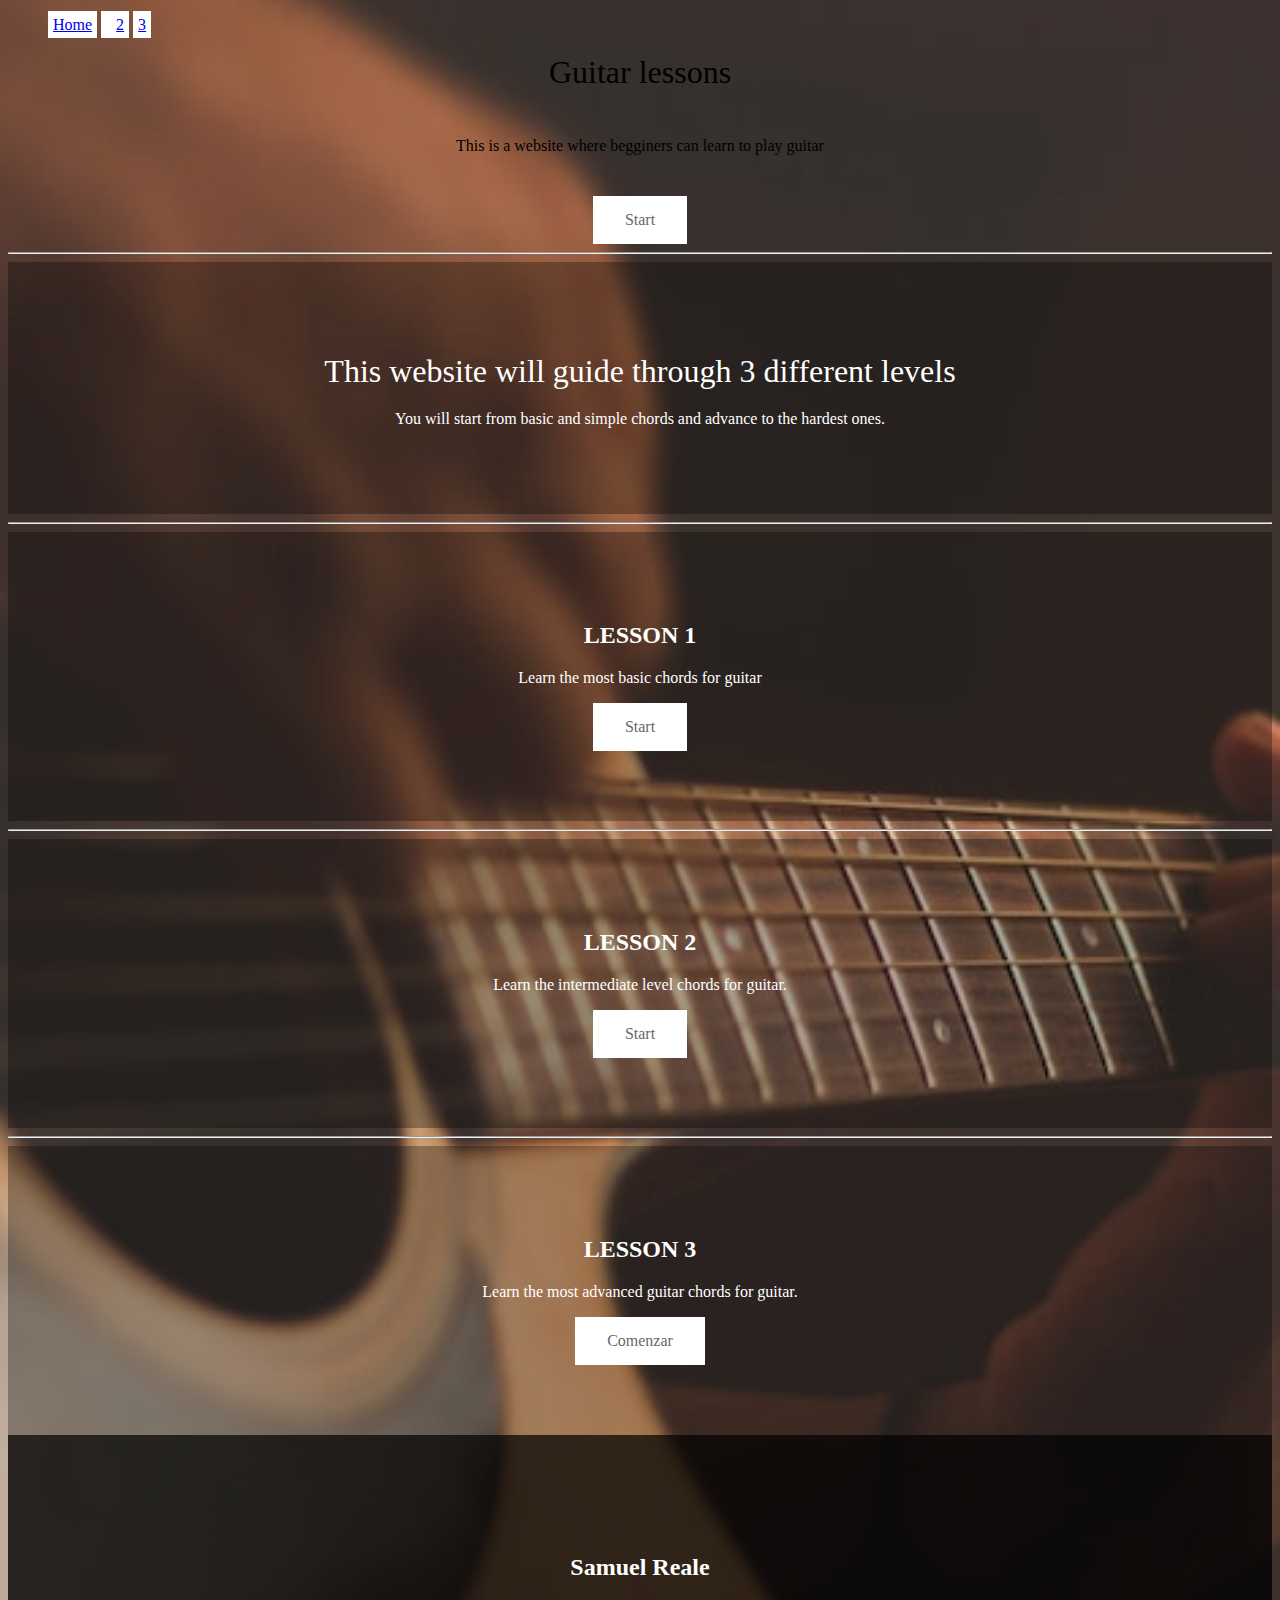
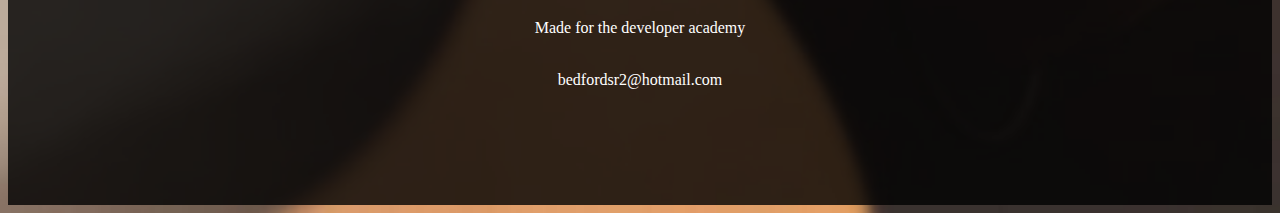
<file: index.html>
<!DOCTYPE html>
<html lang="en">

<head>
    <meta charset="utf-8">
    <meta http-equiv="X-UA-Compatible" content="IE=edge">
    <meta name="viewport" content="width=device-width, initial-scale=1">
    <title>Business 2</title>

    <link href="css/style.css" rel="stylesheet">
    <link href='http://fonts.googleapis.com/css?family=Open+Sans:300italic,400italic,600italic,700italic,800italic,400,300,600,700,800' rel='stylesheet' type='text/css'>
</head>

<body>

    <!-- Navigation -->
    <nav class="navbar-chicho">
        <ul >
            <a class="menu" href="index.html" >Home</a>
            <a class="menu" href="1.html"></a>
            <a class="menu" href="2.html">2</a>
            <a class="menu" href="3.html">3</a>
        </ul>
    </nav>

	<!-- Header -->
    <header>
        <div class="text-section">
            <h1>Guitar lessons</h1>
                <p style="padding: 25px;">This is a website where begginers can learn to play guitar</p>
                <a href="1.html" class="button">Start</a>
        </div>
    </header>

    <hr>

	<!-- Intro Section -->
    <section class="introduction">
        <div class="container">
            <div class="row">
                <div class="col-lg-8 col-lg-offset-2">
                	<span class="glyphicon glyphicon-apple" style="font-size: 60px"></span>
                    <h1 class="section-heading">This website will guide through 3 different levels</h2>
                    <p class="text-light">You will start from basic and simple chords and advance to the hardest ones.</p>
                </div>
            </div>
        </div>
    </section>

    <hr>

    <!-- lesson 1 -->
    <section class="introduction">
        <div class="container">
            <div class="row">
                <div class="col-sm-6">
                	<h2 class="section-header">LESSON 1</h2>
                	<p class="lead text-light">Learn the most basic chords for guitar</p>
                	<a href="1.html" class="button">Start</a>
                </div>                            
            </div>
        </div>
    </section>    

    <hr>

	<!-- lesson 2 -->
     <section class="introduction">
        <div class="container">
            <div class="row">
                <div class="col-sm-6">
                	<h2 class="section-header">LESSON 2</h2>
                	<p class="lead text-light">Learn the intermediate level chords for guitar.</p>
                	<a href="2.html" class="button">Start</a>
                </div>                            
            </div>
        </div>
    </section>

    <hr>

    <!-- lesson 3 -->
    <section class="introduction">
        <div class="container">
            <div class="row">
                <div class="col-sm-6">
                	<h2 class="section-header">LESSON 3</h2>
                	<p class="lead text-light">Learn the most advanced guitar chords for guitar.</p>
                	<a href="3.html" class="button">Comenzar</a>
                </div>                            
            </div>
        </div>
    </section>    

	<!-- Footer -->
    <footer class="page-footer">
    
    	<!-- Contact Us -->
        <div class="contact">
        	<div class="container">
				<h2 class="section-heading">Samuel Reale</h2>
				<p><span class="glyphicon glyphicon-earphone"></span><br> Made for the developer academy </p>
				<p><span class="glyphicon glyphicon-envelope"></span><br> bedfordsr2@hotmail.com</p>
        	</div>
        </div>
        	
      
        
    </footer>

</body>

</html>
</file>
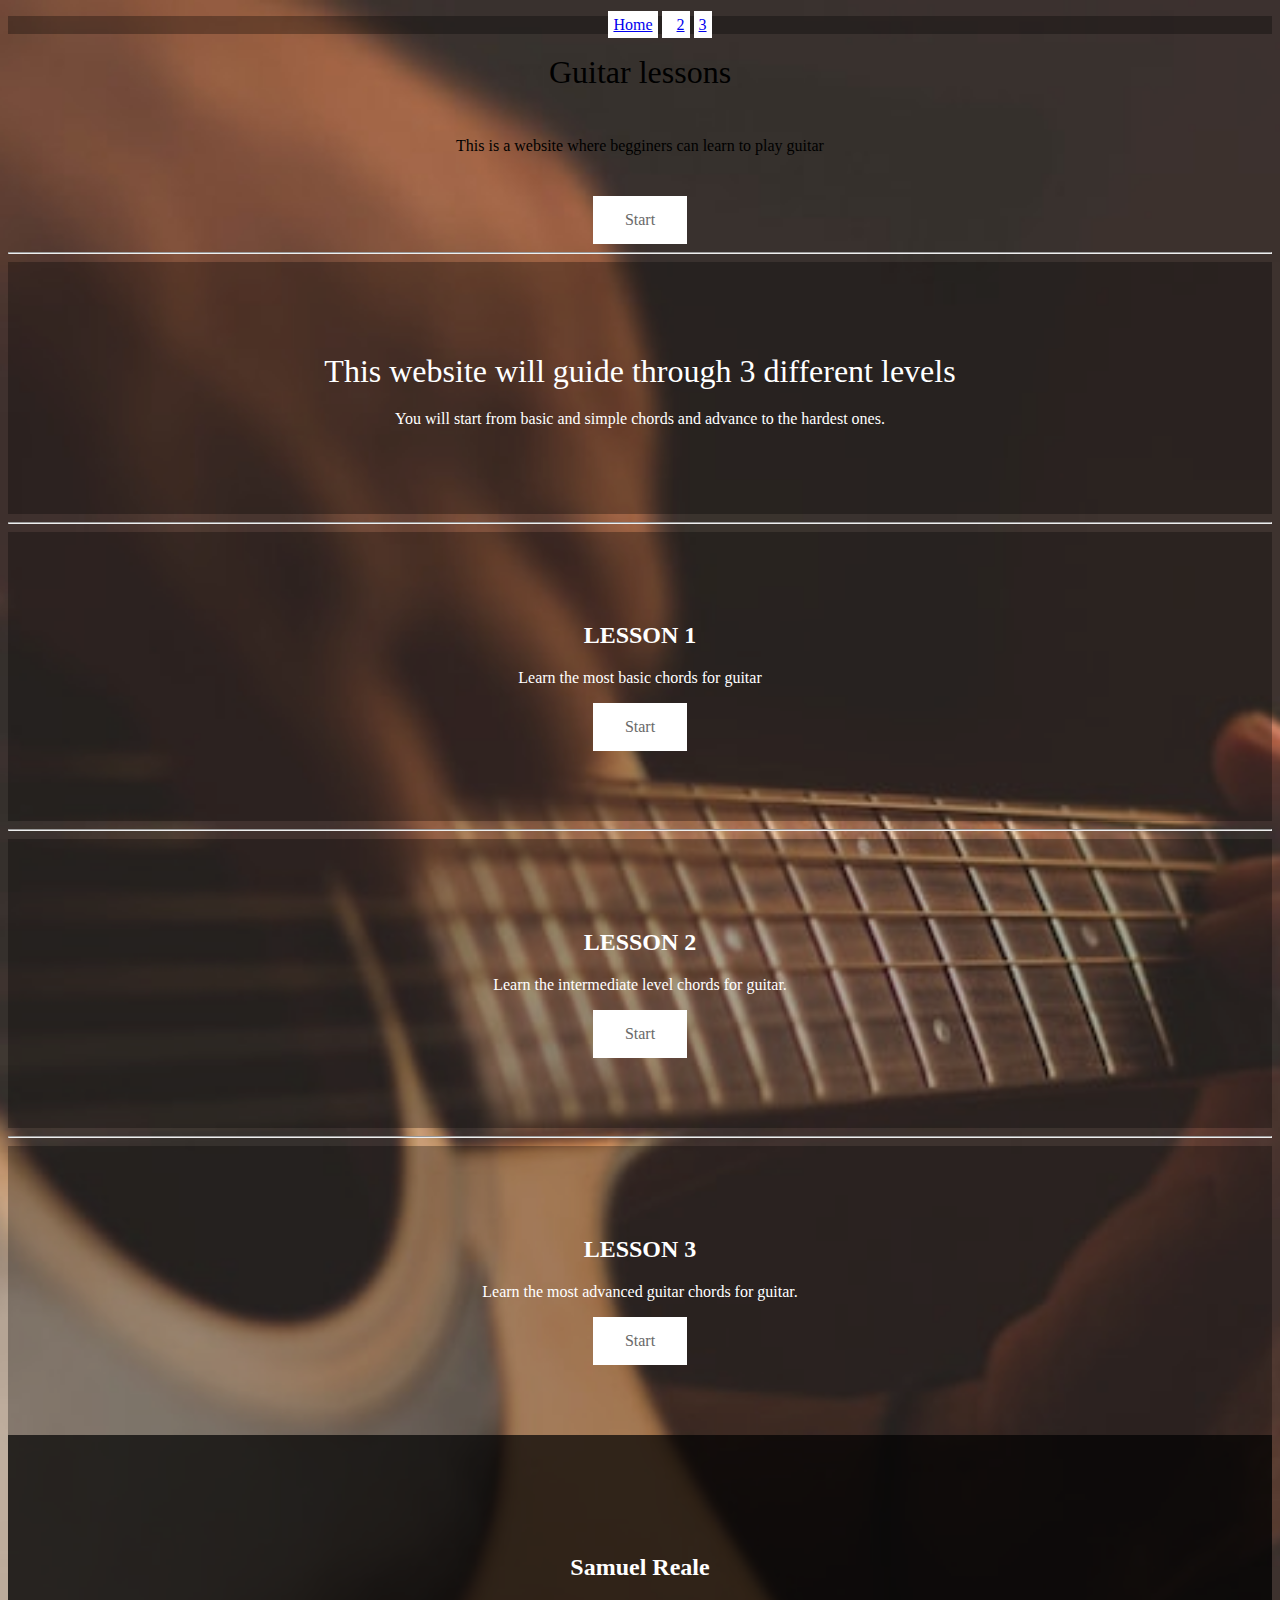
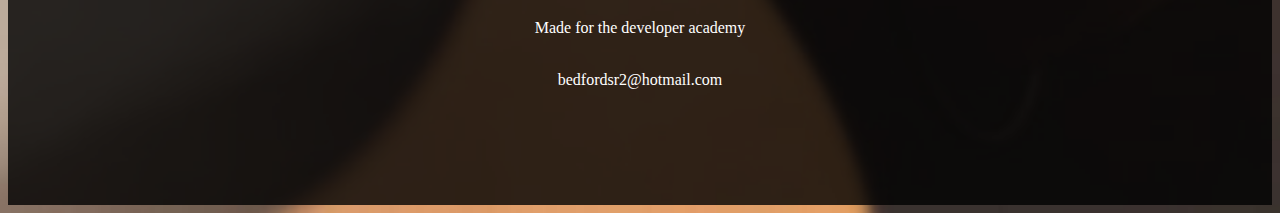
<file: 1.html>
<!DOCTYPE html>
<html lang="en">

<head>
    <meta charset="utf-8">
    <meta http-equiv="X-UA-Compatible" content="IE=edge">
    <meta name="viewport" content="width=device-width, initial-scale=1">
    <title>Business 2</title>

    <link href="css/style.css" rel="stylesheet">
    <link href='http://fonts.googleapis.com/css?family=Open+Sans:300italic,400italic,600italic,700italic,800italic,400,300,600,700,800' rel='stylesheet' type='text/css'>
</head>

<body>

    <!-- Navigation -->
    <nav class="navbar-samuel">
        <ul >
            <a class="menu" href="index.html" >Home</a>
            <a class="menu" href="1.html"></a>
            <a class="menu" href="2.html">2</a>
            <a class="menu" href="3.html">3</a>
        </ul>
    </nav>

	<!-- Header -->
    <header>
        <div class="text-section">
            <h1>Guitar lessons</h1>
                <p style="padding: 25px;">This is a website where begginers can learn to play guitar</p>
                <a href="1.html" class="button">Start</a>
        </div>
    </header>

    <hr>

	<!-- Intro Section -->
    <section class="introduction">
        <div class="container">
            <div class="row">
                <div class="col-lg-8 col-lg-offset-2">
                	<span class="glyphicon glyphicon-apple" style="font-size: 60px"></span>
                    <h1 class="section-heading">This website will guide through 3 different levels</h2>
                    <p class="text-light">You will start from basic and simple chords and advance to the hardest ones.</p>
                </div>
            </div>
        </div>
    </section>

    <hr>

    <!-- lesson 1 -->
    <section class="introduction">
        <div class="container">
            <div class="row">
                <div class="col-sm-6">
                	<h2 class="section-header">LESSON 1</h2>
                	<p class="lead text-light">Learn the most basic chords for guitar</p>
                	<a href="1.html" class="button">Start</a>
                </div>                            
            </div>
        </div>
    </section>    

    <hr>

	<!-- lesson 2 -->
     <section class="introduction">
        <div class="container">
            <div class="row">
                <div class="col-sm-6">
                	<h2 class="section-header">LESSON 2</h2>
                	<p class="lead text-light">Learn the intermediate level chords for guitar.</p>
                	<a href="2.html" class="button">Start</a>
                </div>                            
            </div>
        </div>
    </section>

    <hr>

    <!-- lesson 3 -->
    <section class="introduction">
        <div class="container">
            <div class="row">
                <div class="col-sm-6">
                	<h2 class="section-header">LESSON 3</h2>
                	<p class="lead text-light">Learn the most advanced guitar chords for guitar.</p>
                	<a href="3.html" class="button">Start</a>
                </div>                            
            </div>
        </div>
    </section>    

	<!-- Footer -->
    <footer class="page-footer">
    
    	<!-- My info -->
        <div class="contact">
        	<div class="container">
				<h2 class="section-heading">Samuel Reale</h2>
				<p><span class="glyphicon glyphicon-earphone"></span><br> Made for the developer academy </p>
				<p><span class="glyphicon glyphicon-envelope"></span><br> bedfordsr2@hotmail.com</p>
        	</div>
        </div>
        	
      
        
    </footer>

</body>

</html>
</file>
<file: css/style.css>
a:hover,
a:focus {
  color: blue;
}

.menu {
  padding: 5px;
  background-color: #fff;
}

h1 {
  align-items: center;
}

.navbar-samuel {
  background-color: rgba(1, 1, 1, 0.3);
  -webkit-transition: all 0.35s;
  -moz-transition: all 0.35s;
  transition: all 0.35s;
  text-align: center;
  justify-content: space-between;
}

body {
  background-color: dimgray;
  background-image: url("/images/photo-1510915361894-db8b60106cb1.jpg");
  background-size: auto 100%;
  background-position: 50%;
  background-repeat: no-repeat;
}

.activado {
  color: blue;
  background-color: transparent;
}

.button {
  background-color: #fff; /* Green */
  border: none;
  color: dimgrey;
  padding: 15px 32px;
  text-align: center;
  text-decoration: none;
  display: inline-block;
  font-size: 16px;
}

h1 {
  font-family: inherit;
  font-weight: 500;
  line-height: 1.1;
  color: inherit;
}

.text-section {
  position: relative;
  text-align: center;
}

.introduction {
  color: #fff;
  background-color: rgba(1, 1, 1, 0.3);
  padding: 70px 0;
  position: relative;
  text-align: center;
}

footer {
  padding: 100px 0;
  background-color: rgba(1, 1, 1, 0.8);
  text-align: center;
  color: #fff;
}
</file>
